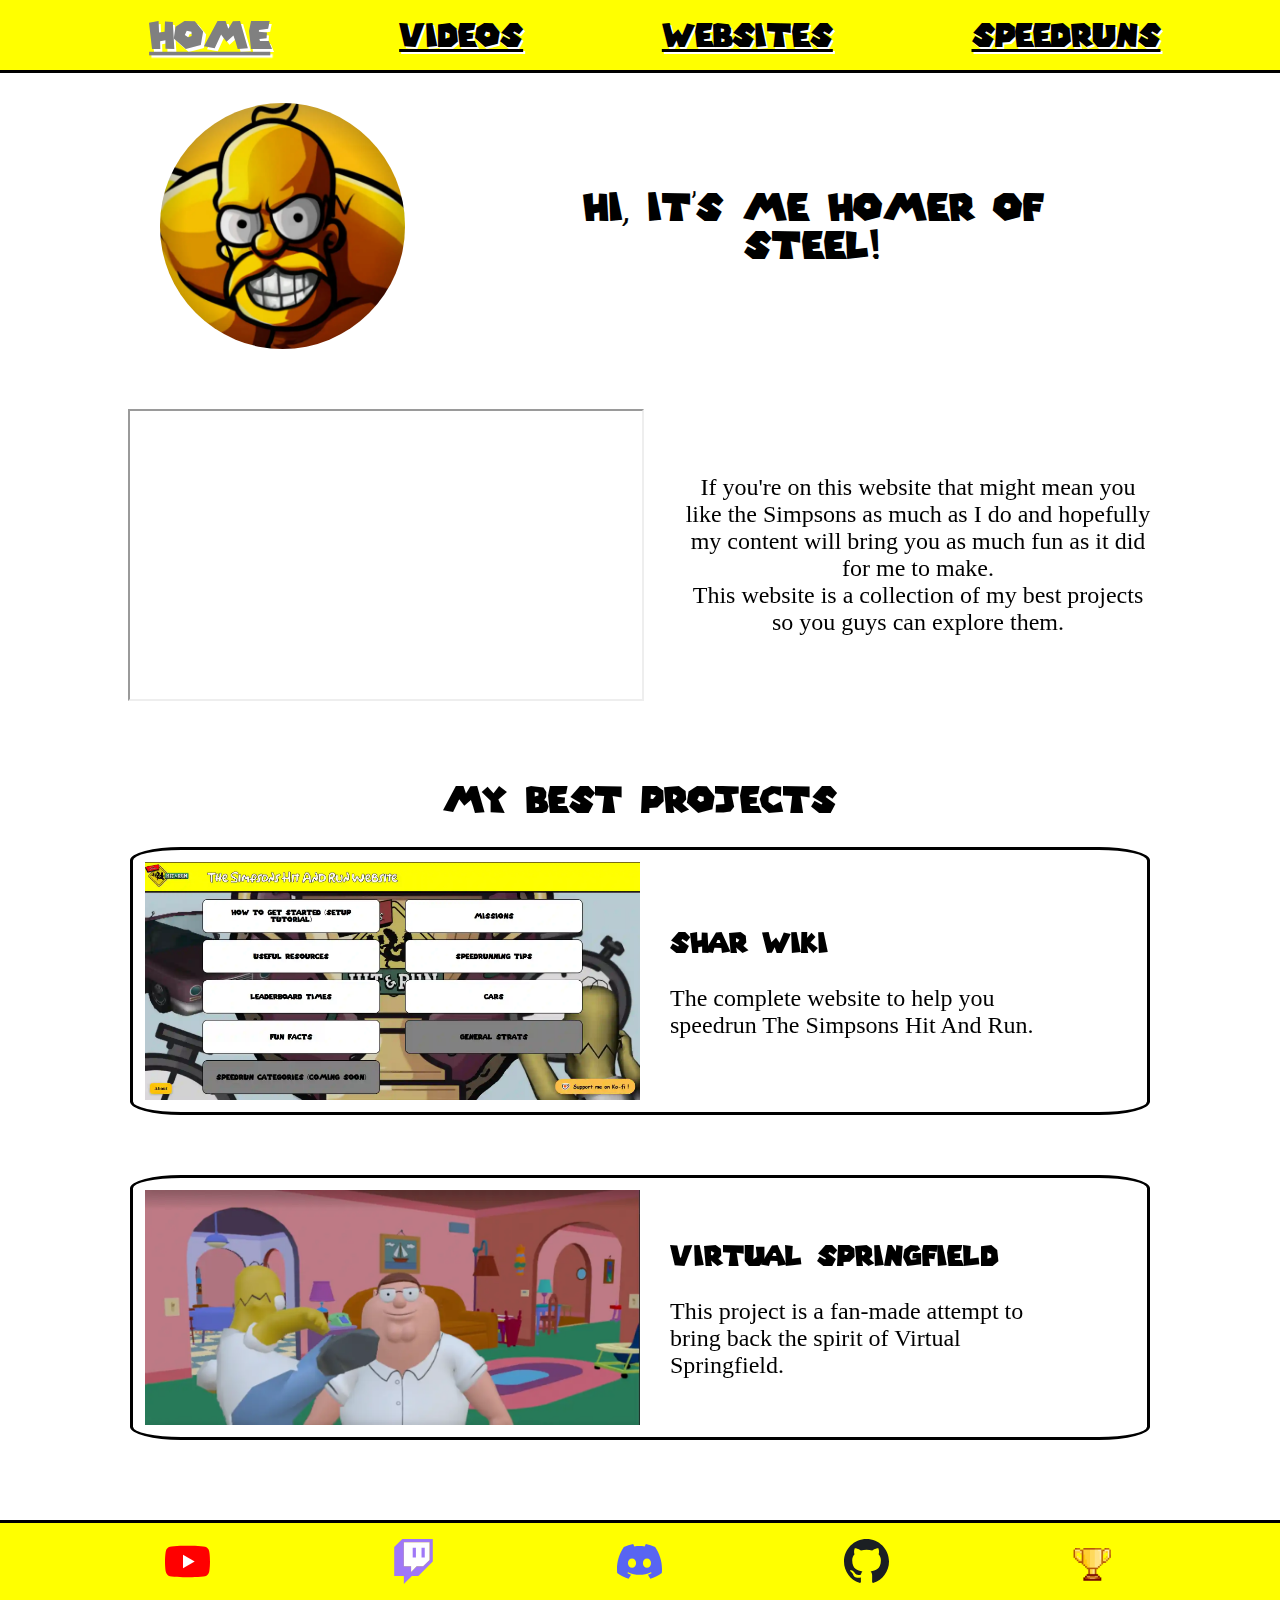
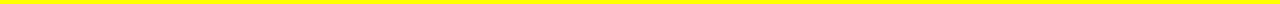
<file: index.html>
<!doctype html>
<html lang="en">
  <head>
    <meta charset="UTF-8" />
    <meta name="viewport" content="width=device-width, initial-scale=1.0" />
    <title>Home</title>
    <link rel="stylesheet" href="Styles/main.css" />
    <link rel="stylesheet" href="Styles/index.css" />
    <link rel="stylesheet" href="Styles/font.css" />
  </head>
  <body>
    <header>
      <nav class="navbar">
        <ul>
          <li><a class="active" href="/">Home</a></li>
          <li><a href="/Responsive_Design/pages/videos.html">Videos</a></li>
          <li><a href="/Responsive_Design/pages/websites.html">Websites</a></li>
          <li><a href="/Responsive_Design/pages/speedruns.html">Speedruns</a></li>
        </ul>
      </nav>
    </header>
    <main>
      <section class="hero">
        <img
          src="Images/frenchman.webp"
          class="hero__profile-picture"
          alt="Homer Of Steel youtube channel logo"
        />
        <h1 class="hero__title">Hi, it's me Homer Of Steel!</h1>
      </section>

      <section class="about-me">
        <iframe
          src="https://youtube.com/embed/8ebmvUqawM0"
          class="about-me__iframe"
          title="youtube video presentation"
        ></iframe>
        <p class="about-me__text">
          If you're on this website that might mean you like the Simpsons
          as much as I do and hopefully my content will bring you as much fun as
          it did for me to make. 
          <br>This website is a collection of my best projects
          so you guys can explore them.
        </p>
      </section>

      <section class="projects">
        <h2 class="projects__title">My Best Projects</h2>

        <figure class="project">
          <img
            src="Images/Website_Screenshots/sharwiki.webp"
            alt="The Simpsons Hit And Run Wiki"
            class="project__image"
            loading="lazy"
          />
          <figcaption class="project__informations">
            <h3 class="project__title">Shar Wiki</h3>
            <p>
              The complete website to help you speedrun The Simpsons Hit And
              Run.
            </p>
          </figcaption>
        </figure>

        <figure class="project">
          <img
            src="Images/VirtualSpringfield.webp"
            alt="The Virtual Springfield 2.0 Project"
            class="project__image"
            loading="lazy"
          />
          <figcaption class="project__informations">
            <h3 class="project__title">Virtual Springfield</h3>
            <p>
              This project is a fan-made attempt to bring back the spirit of
              Virtual Springfield.
            </p>
          </figcaption>
        </figure>

        <img id="HomerImage" src="Images/Homer.png" alt="" />
      </section>
    </main>
    <footer>
      <a href="https://www.youtube.com/@homerofsteel4573" target="_blank"
        ><img src="Images/Logos/youtube_logo.svg" alt="My Youtube Channel"
      /></a>
      <a href="https://www.twitch.tv/homerofsteel" target="_blank"
        ><img src="Images/Logos/twitch_logo.svg" alt="My Twitch Channel"
      /></a>
      <a href="https://discord.gg/B35D4JUB8T" target="_blank"
        ><img src="Images/Logos/discord-logo.svg" alt="My Discord" />
      </a>
      <a href="https://github.com/LucasVrng" target="_blank"
        ><img src="Images/Logos/github_logo.svg" alt="My Github"
      /></a>
      <a href="https://www.speedrun.com/users/HomerOfSteel" target="_blank"
        ><img
          src="Images/Logos/speedrun_logo.png"
          alt="My Speedrun.com Account"
      /></a>
    </footer>
  </body>
</html>
</file>
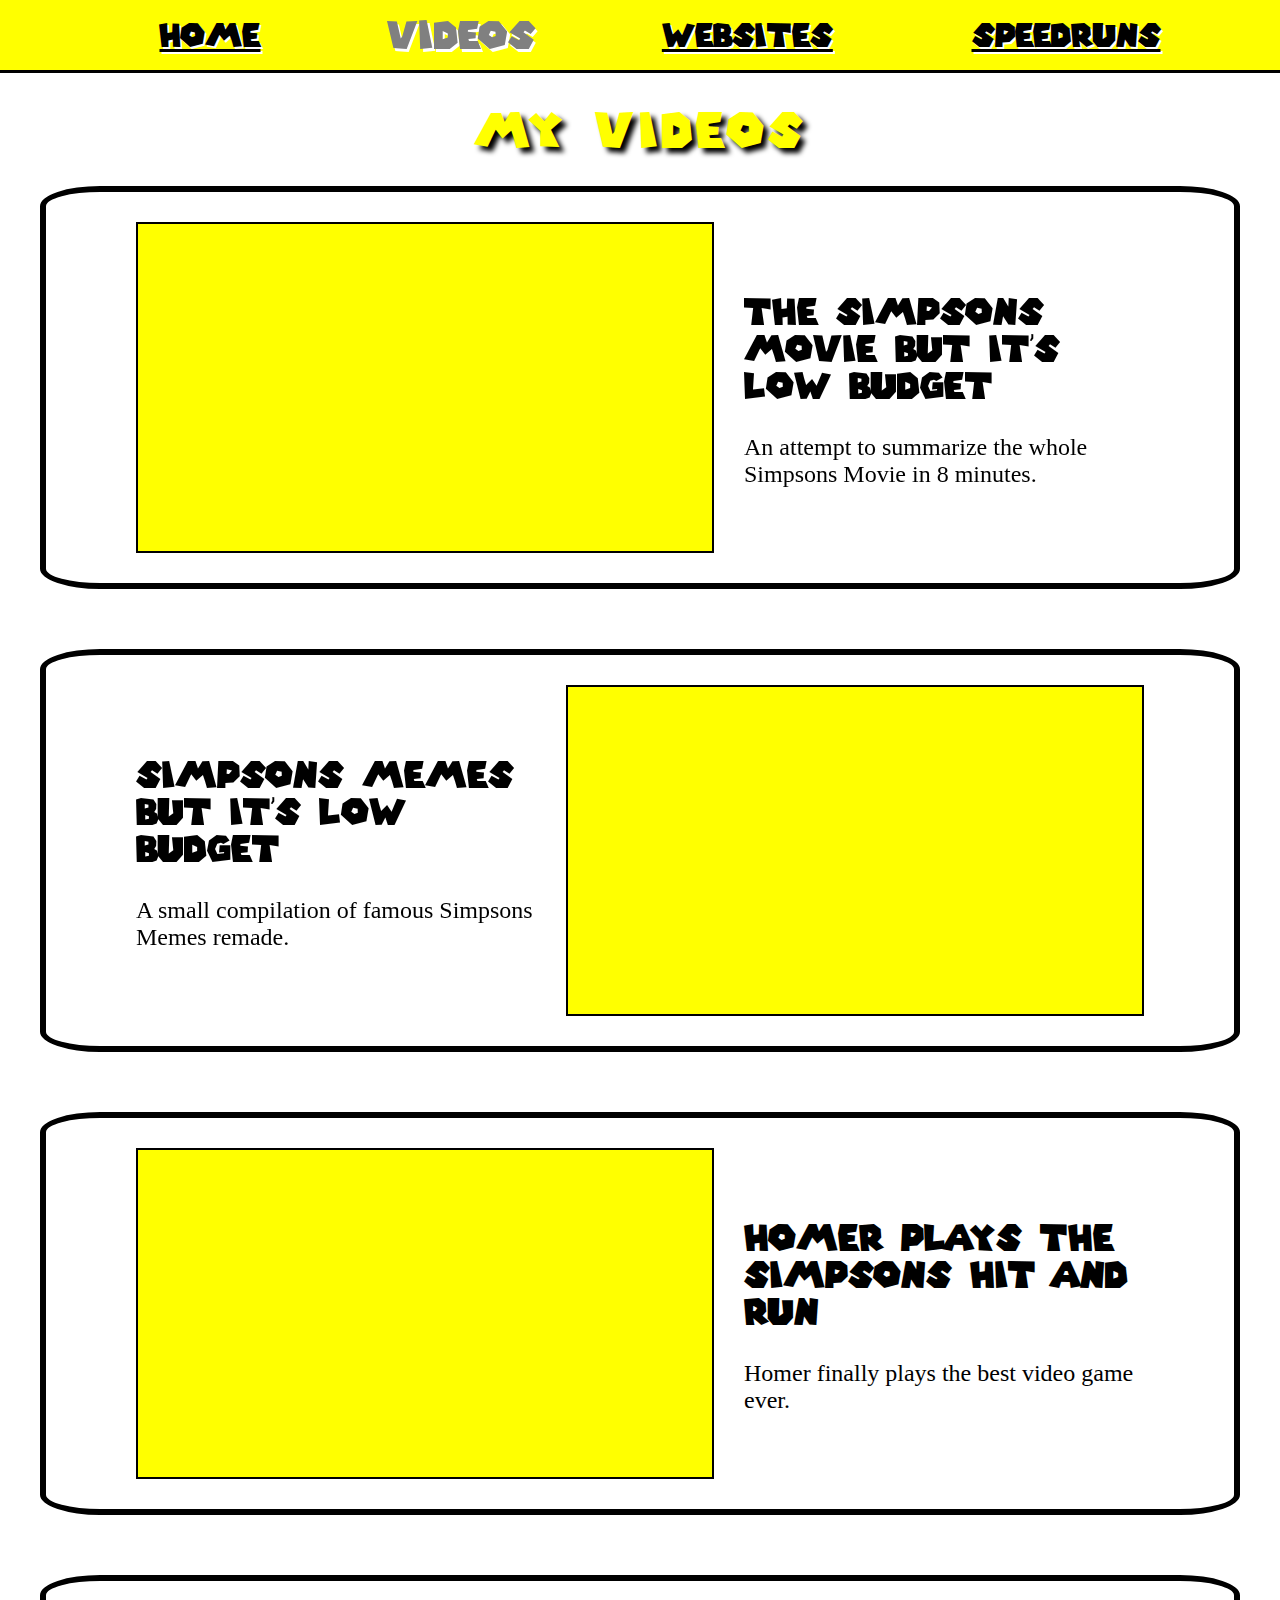
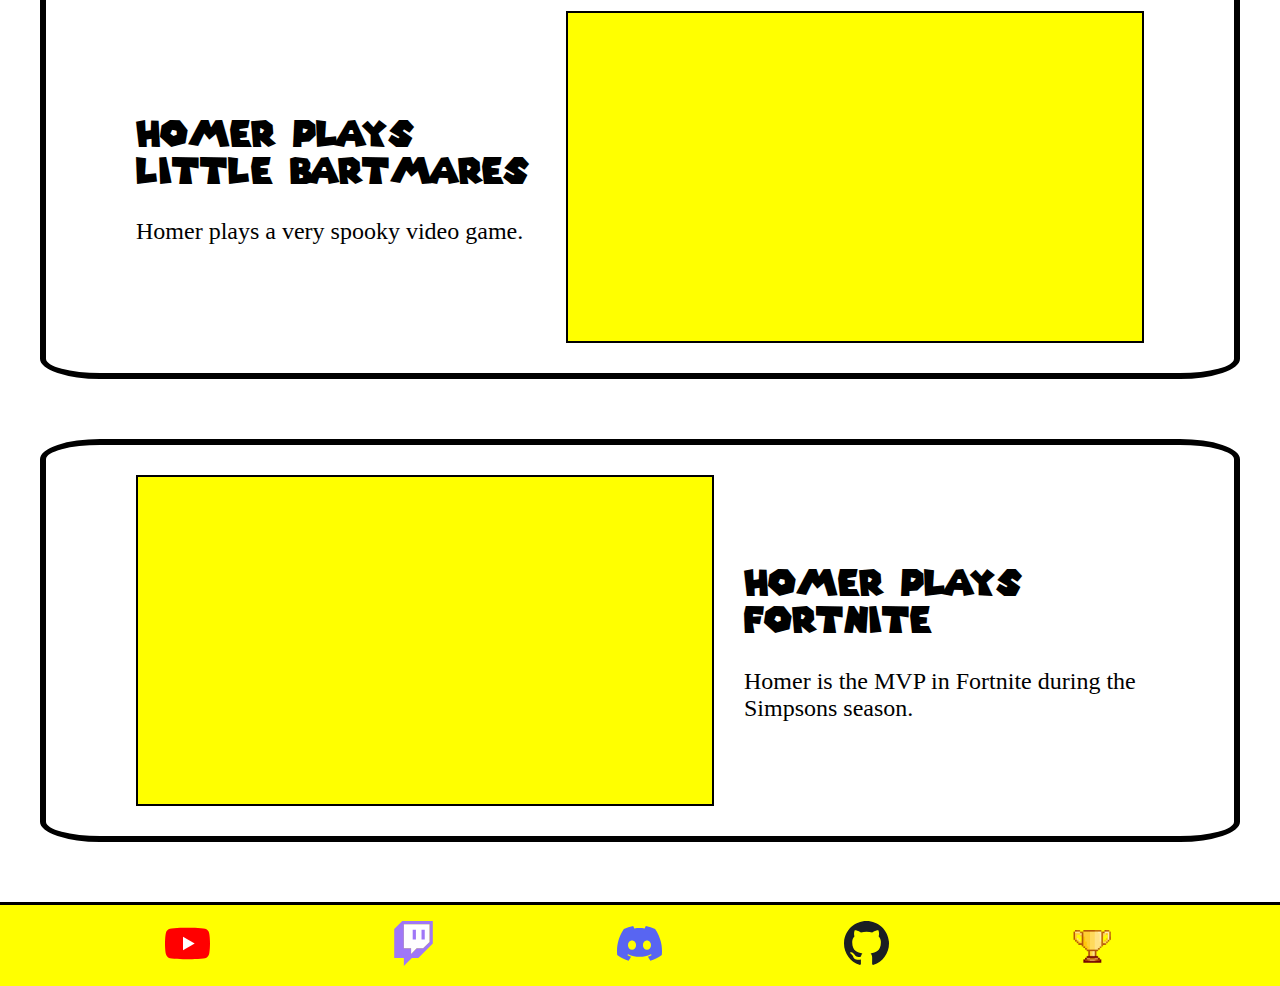
<file: pages/videos.html>
<!doctype html>
<html lang="en">
  <head>
    <meta charset="UTF-8" />
    <meta name="viewport" content="width=device-width, initial-scale=1.0" />
    <title>My Videos</title>
    <link rel="stylesheet" href="../Styles/main.css" />
    <link rel="stylesheet" href="../Styles/font.css" />
    <link rel="stylesheet" href="../Styles/videos.css" />
  </head>
  <body>
    <header>
      <nav class="navbar">
        <ul>
          <li><a href="/Responsive_Design/index.html">Home</a></li>
          <li><a class="active">Videos</a></li>
          <li><a href="/Responsive_Design/pages/websites.html">Websites</a></li>
          <li><a href="/Responsive_Design/pages/speedruns.html">Speedruns</a></li>
        </ul>
      </nav>
    </header>
    <main>
      <h1 class="page-title">My Videos</h1>

      <section class="videos">
        <figure class="video-card">
          <iframe
            src="https://youtube.com/embed/8ebmvUqawM0"
            class="video-card__iframe"
            title="The Simpsons Movie But It's Low Budget Video"
          ></iframe>

          <figcaption class="video-card__informations">
            <h2 class="video-card__title">
              The Simpsons Movie But It's Low Budget
            </h2>
            <p>
              An attempt to summarize the whole Simpsons Movie in 8 minutes.
            </p>
          </figcaption>
        </figure>

        <figure class="video-card">
          <iframe
            src="https://youtube.com/embed/aSQ416PeHIU"
            class="video-card__iframe"
            title="Simpsons Memes But It's Low Budget Video"
            loading="lazy"
          ></iframe>
          <figcaption class="video-card__informations">
            <h2 class="video-card__title">
              Simpsons Memes But It's Low Budget
            </h2>
            <p>A small compilation of famous Simpsons Memes remade.</p>
          </figcaption>
        </figure>

        <figure class="video-card">
          <iframe
            src="https://youtube.com/embed/viJiYf4PcUE"
            class="video-card__iframe"
            title="Homer Plays SHAR Video"
            loading="lazy"
          ></iframe>
          <figcaption class="video-card__informations">
            <h2 class="video-card__title">
              Homer Plays The Simpsons Hit And Run
            </h2>
            <p>Homer finally plays the best video game ever.</p>
          </figcaption>
        </figure>

        <figure class="video-card">
          <iframe
            src="https://youtube.com/embed/JIVuFSE3xcc"
            class="video-card__iframe"
            title="Homer Plays Little Bartmares Video"
            loading="lazy"
          ></iframe>
          <figcaption class="video-card__informations">
            <h2 class="video-card__title">Homer Plays Little Bartmares</h2>
            <p>Homer plays a very spooky video game.</p>
          </figcaption>
        </figure>

        <figure class="video-card">
          <iframe
            src="https://youtube.com/embed/-A3BF1jLBp0"
            class="video-card__iframe"
            title="Homer Plays Fortnite Video"
            loading="lazy"
          ></iframe>
          <figcaption class="video-card__informations">
            <h2 class="video-card__title">Homer Plays Fortnite</h2>
            <p>Homer is the MVP in Fortnite during the Simpsons season.</p>
          </figcaption>
        </figure>
      </section>
    </main>

    <footer>
      <a href="https://www.youtube.com/@homerofsteel4573" target="_blank"
        ><img src="../Images/Logos/youtube_logo.svg" alt="My Youtube Channel"
      /></a>
      <a href="https://www.twitch.tv/homerofsteel" target="_blank"
        ><img src="../Images/Logos/twitch_logo.svg" alt="My Twitch Channel"
      /></a>
      <a href="https://discord.gg/B35D4JUB8T" target="_blank"
        ><img src="../Images/Logos/discord-logo.svg" alt="My Discord" />
      </a>
      <a href="https://github.com/LucasVrng" target="_blank"
        ><img src="../Images/Logos/github_logo.svg" alt="My Github"
      /></a>
      <a href="https://www.speedrun.com/users/HomerOfSteel" target="_blank"
        ><img
          src="../Images/Logos/speedrun_logo.png"
          alt="My Speedrun.com Account"
      /></a>
    </footer>
  </body>
</html>
</file>
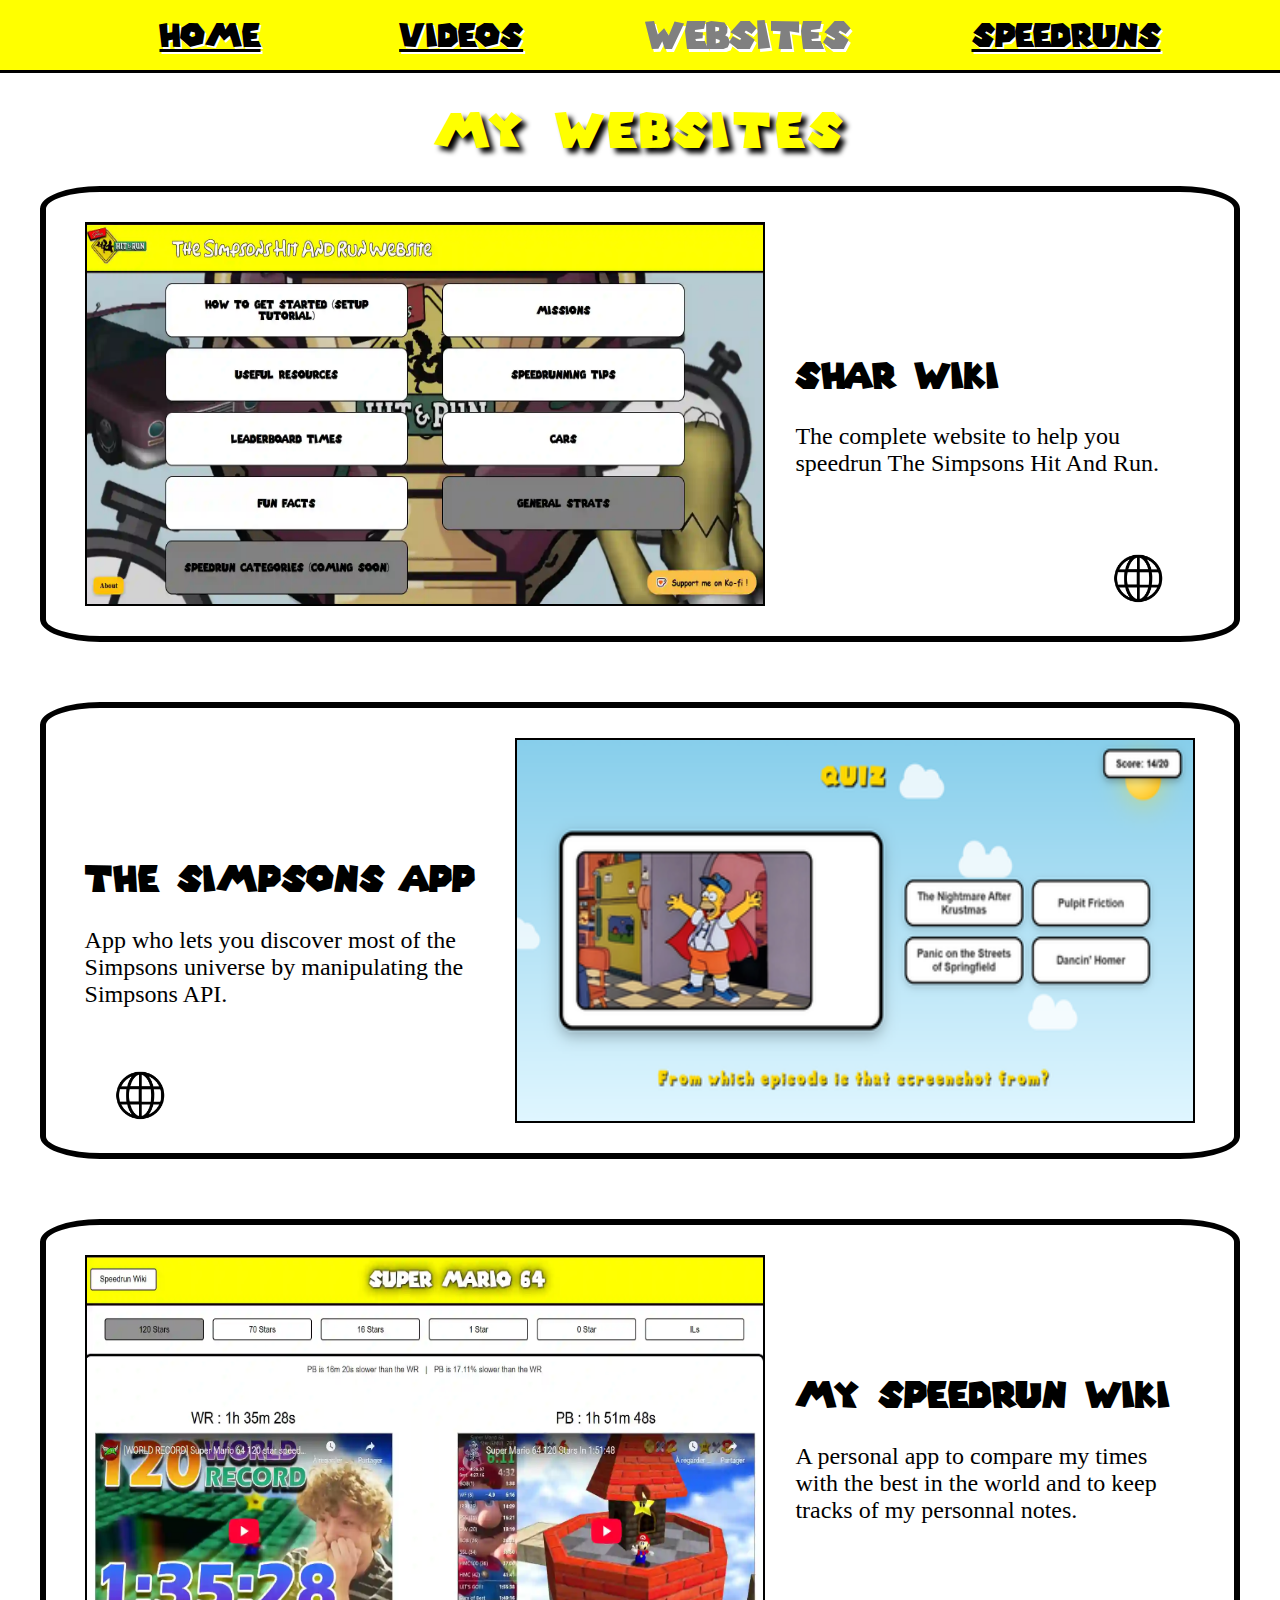
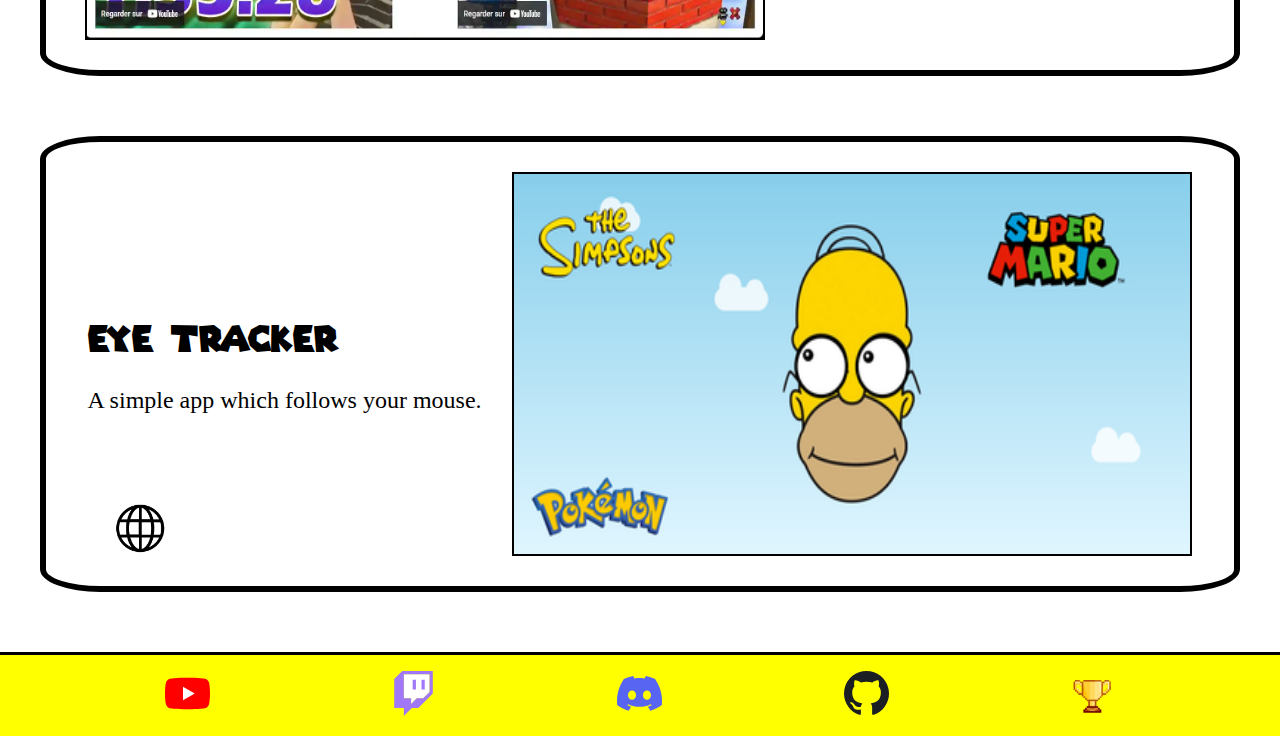
<file: pages/websites.html>
<!doctype html>
<html lang="en">
  <head>
    <meta charset="UTF-8" />
    <meta name="viewport" content="width=device-width, initial-scale=1.0" />
    <title>My Websites</title>
    <link rel="stylesheet" href="../Styles/main.css" />
    <link rel="stylesheet" href="../Styles/font.css" />
    <link rel="stylesheet" href="../Styles/websites.css" />
  </head>
  <body>
    <header>
      <nav class="navbar">
        <ul>
          <li><a href="/Responsive_Design/index.html">Home</a></li>
          <li><a href="/Responsive_Design/pages/videos.html">Videos</a></li>
          <li><a class="active">Websites</a></li>
          <li><a href="/Responsive_Design/pages/speedruns.html">Speedruns</a></li>
        </ul>
      </nav>
    </header>
    <main>
      <h1 class="page-title">My Websites</h1>
      <section class="projects">
        <figure class="project-card">
          <img
            src="../Images/Website_Screenshots/sharwiki.webp"
            alt="The Simpsons Hit And Run Wiki"
            class="project-card__image"
          />

          <figcaption class="project-card__informations">
            <h2 class="project-card__title">Shar Wiki</h2>
            <p>
              The complete website to help you speedrun The Simpsons Hit And
              Run.
            </p>
            <a href="https://sharwiki.com/" target="_blank"
              ><img
                src="../Images/Logos/web_logo.png"
                alt="Open the online website"
                class="project-card__logo"
            /></a>
          </figcaption>
        </figure>

        <figure class="project-card">
          <img
            src="../Images/Website_Screenshots/Simpsons-API_big.webp"
            srcset="
              ../Images/Website_Screenshots/Simpsons-API_small.webp  768w,
              ../Images/Website_Screenshots/Simpsons-API_big.webp   1896w
            "
            sizes="(max-width: 768px) 100vw, 60vw"
            class="project-card__image"
            alt="The Simpsons API Project"
          />
          <figcaption class="project-card__informations">
            <h2 class="project-card__title">The Simpsons App</h2>
            <p>
              App who lets you discover most of the Simpsons universe by
              manipulating the Simpsons API.
            </p>
            <a href="https://lucasvrng.github.io/Simpsons_API/" target="_blank"
              ><img
                src="../Images/Logos/web_logo.png"
                alt="Open the project"
                class="project-card__logo"
            /></a>
          </figcaption>
        </figure>

        <figure class="project-card">
          <img
            src="../Images/Website_Screenshots/Speedrun-Wiki_big.webp"
            srcset="
              ../Images/Website_Screenshots/Speedrun-Wiki_small.webp  768w,
              ../Images/Website_Screenshots/Speedrun-Wiki_big.webp   1896w
            "
            sizes="(max-width: 768px) 100vw, 60vw"
            class="project-card__image"
            alt="The Speedrun Wiki"
            loading="lazy"
          />
          <figcaption class="project-card__informations">
            <h2 class="project-card__title">My Speedrun Wiki</h2>
            <p>
              A personal app to compare my times with the best in the world and
              to keep tracks of my personnal notes.
            </p>
          </figcaption>
        </figure>

        <figure class="project-card">
          <img
            src="../Images/Website_Screenshots/Eye-Tracker_big.webp"
            srcset="
              ../Images/Website_Screenshots/Eye-Tracker_small.webp  768w,
              ../Images/Website_Screenshots/Eye-Tracker_big.webp   1896w
            "
            sizes="(max-width: 768px) 100vw, 60vw"
            class="project-card__image"
            alt="Eye Tracker"
            loading="lazy"
          />
          <figcaption class="project-card__informations">
            <h2 class="project-card__title">Eye Tracker</h2>
            <p>A simple app which follows your mouse.</p>
            <a href="https://lucasvrng.github.io/Eye-Tracker/" target="_blank"
              ><img
                src="../Images/Logos/web_logo.png"
                alt="Test the project"
                class="project-card__logo"
            /></a>
          </figcaption>
        </figure>
      </section>
    </main>

    <footer>
      <a href="https://www.youtube.com/@homerofsteel4573" target="_blank"
        ><img src="../Images/Logos/youtube_logo.svg" alt="My Youtube Channel"
      /></a>
      <a href="https://www.twitch.tv/homerofsteel" target="_blank"
        ><img src="../Images/Logos/twitch_logo.svg" alt="My Twitch Channel"
      /></a>
      <a href="https://discord.gg/B35D4JUB8T" target="_blank"
        ><img src="../Images/Logos/discord-logo.svg" alt="My Discord" />
      </a>
      <a href="https://github.com/LucasVrng" target="_blank"
        ><img src="../Images/Logos/github_logo.svg" alt="My Github"
      /></a>
      <a href="https://www.speedrun.com/users/HomerOfSteel" target="_blank"
        ><img
          src="../Images/Logos/speedrun_logo.png"
          alt="My Speedrun.com Account"
      /></a>
    </footer>
  </body>
</html>
</file>
<file: Styles/main.css>
body {
  margin: 0;
  display: grid;
  grid-template-rows: auto 1fr auto;
  font-size: 16px;
  overflow-x: hidden;
}

header {
  grid-row: 1;
}

main {
  grid-row: 2;
}

.page-title,
.game__title {
  text-shadow: black 5px 5px 5px;
  letter-spacing: 4px;
}

.page-title,
.hero__title,
.game__title {
  text-align: center;
  font-size: 3em;
  font-family: Mario256;
}

/*Navbar Section*/
.navbar {
  background-color: yellow;
  width: 100%;
  border-bottom: 3px solid black;
}

.navbar ul {
  display: flex;
  justify-content: space-evenly;
  margin: 0;
  list-style: none;
}

.navbar li {
  display: flex;
}

.navbar a {
  color: black;
  font-family: Mario256;
  font-size: clamp(19px, 2.5vw, 50px);
  padding: 0.6em;
  text-shadow: white 2px 2px;
  transition: transform 0.2s ease-in-out;
}

.navbar a:hover:not(.active) {
  color: grey;
  transform: scale(1.1);
}

.navbar a.active {
  color: grey;
  transform: scale(1.2);
  cursor: default;
}

/*Footer Section*/
footer {
  display: flex;
  justify-content: space-evenly;
  background-color: yellow;
  border-top: 3px solid black;
  grid-row: 3;
}

footer img {
  width: 45px;
  height: 45px;
  padding: 16px;
  transition: transform 0.2s ease-in-out;
}

footer img:hover {
  transform: scale(1.1);
}
</file>
<file: Styles/index.css>
/*Hero Section*/
.hero {
  align-items: center;
  display: grid;
  grid-template-columns: 1fr 2fr;
  gap: 40px;
  max-width: 75vw;
  margin: auto;
  padding: 30px;
}

.hero__profile-picture {
  border-radius: 50%;
  width: 80%;
}

.hero__title {
  font-size: clamp(35px, 3vw, 70px);
}

/*About Me Section*/
.about-me {
  display: flex;
  text-align: center;
  align-items: center;
  gap: 40px;
  padding: 30px;
  max-width: 80vw;
  margin: 0 auto;
  font-size: 1.5em;
}

.about-me__iframe {
  width: 40vw;
  aspect-ratio: 16 / 9;
}

/*My Projects Section*/
.projects {
  position: relative;
  max-width: 1100px;
  margin: 0 auto;
  padding: 20px 10px;
  font-size: 1.5em;
}

.projects__title {
  font-family: Mario256;
  text-align: center;
}

.project {
  display: flex;
  align-items: center;
  gap: 30px;
  margin-bottom: 60px;
  border: 3px solid black;
  border-radius: 5%;
  padding: 0.5em;
}

.project__image {
  width: 50%;
}

.project__informations {
  max-width: 400px;
}

.project__title {
  font-family: Mario256;
}

#HomerImage {
  position: absolute;
  right: -280px;
  bottom: -30px;
  width: 35%;
  transform: rotate(-20deg);
  z-index: -1000;
}

/*Media Queries*/

@media (max-width: 1280px) {
  #HomerImage {
    display: none;
  }
}

@media (max-width: 900px) {
  .about-me {
    flex-direction: column;
  }
  .about-me__iframe {
    width: 70vw;
    aspect-ratio: 16 / 9;
  }
}

@media (max-width: 768px) {
  .hero__profile-picture {
    width: 110%;
  }

  .about-me {
    gap: 10px;
  }

  .project {
    flex-direction: column;
    text-align: center;
  }

  .project__image {
    width: 100%;
  }
}
</file>
<file: Styles/font.css>
@font-face {
  font-family: Mario256;
  src: local("Mario256"), url("Mario256.ttf");
  font-display: swap;
}
</file>
<file: Styles/videos.css>
.page-title {
  color: yellow;
}

/*My videos Section*/
.videos {
  font-size: 1.5em;
}

.video-card:nth-child(even) iframe {
  order: 2;
}

.video-card:nth-child(even) .video_text {
  order: 1;
}

.video-card {
  display: flex;
  gap: 30px;
  margin-bottom: 60px;
  border: 6px solid black;
  border-radius: 5%;
  padding: 30px;
  align-items: center;
  justify-content: center;
}

.video-card__iframe {
  width: 50%;
  height: auto;
  aspect-ratio: 16/9;
  border: 2px solid black;
  background-color: yellow;
  padding: 5px;
}

.video-card__informations {
  max-width: 400px;
}

.video-card__title {
  font-family: Mario256;
}

/*Media Queries*/
@media (max-width: 768px) {
  .video-card {
    flex-direction: column;
    text-align: center;
  }
  .video-card__iframe {
    order: 2;
    width: 100%;
    border: 2px solid black;
  }
}
</file>
<file: Styles/websites.css>
.page-title {
  color: yellow;
}

/*My Projects Section*/
.projects {
  font-size: 1.5em;
}

.project-card:nth-child(even) .project-card__image {
  order: 2;
}

.project-card:nth-child(even) .project-card__informations {
  order: 1;
}

.project-card {
  display: flex;
  position: relative;
  justify-content: center;
  align-items: center;
  gap: 30px;
  margin-bottom: 60px;
  border: 6px solid black;
  border-radius: 5%;
  padding: 30px;
}

.project-card__image {
  width: 60%;
  height: 100%;
  border: 2px solid black;
  aspect-ratio: 16/9;
}

.project-card__informations {
  max-width: 400px;
}

.project-card__title {
  font-family: Mario256;
}

.project-card__logo {
  position: absolute;
  bottom: 5%;
  right: 5%;
  width: 6%;
  transition: all 0.3s ease-in-out;
}

.project-card__logo:hover {
  transform: scale(1.1);
}

/*Media Queries*/
@media (min-width: 768px) {
  .project-card:nth-child(even) .project-card__logo {
    left: 5%;
    right: auto;
  }
}

@media (max-width: 768px) {
  .project-card {
    flex-direction: column;
    text-align: center;
  }
  .project-card__image {
    order: 2;
    width: 100%;
    border: 2px solid black;
  }
  .project-card__logo {
    top: 2%;
    right: 2%;
    width: 12%;
    left: auto;
  }
}
</file>
